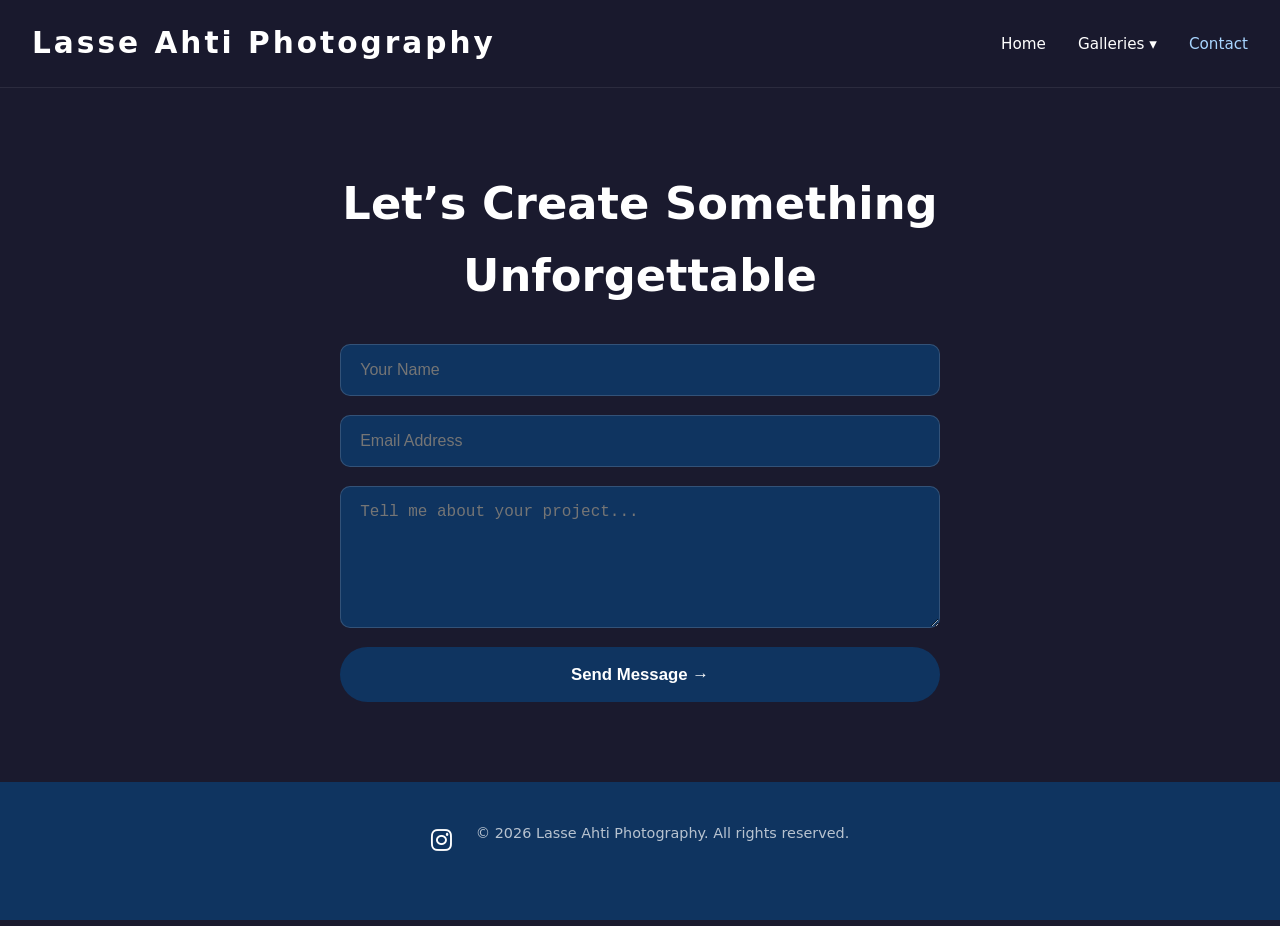
<file: contact.html>
<!DOCTYPE html>
<html lang="en">
<head>
  <meta charset="UTF-8">
  <meta name="viewport" content="width=device-width, initial-scale=1.0">
  <title>Contact • Lasse Ahti Photography • </title>
  <link rel="stylesheet" href="https://cdnjs.cloudflare.com/ajax/libs/font-awesome/6.5.1/css/all.min.css">
  <link rel="stylesheet" href="assets/css/style.css">
</head>
<body>
  <header>
    <nav>
      <a href="index.html" class="logo">Lasse Ahti Photography</a>
      <ul class="nav-menu" id="nav-menu">
        <li><a href="index.html">Home</a></li>
        <li class="nav-dropdown">
          <a href="gallery.html">Galleries ▾</a>
          <div class="nav-dropdown-content" id="gallery-nav-links"></div>
        </li>
        <!-- <li><a href="about.html">About</a></li> -->
        <li><a href="contact.html" class="active">Contact</a></li>
      </ul>
      <button class="nav-toggle" id="nav-toggle" aria-label="Menu">
        <i class="fas fa-bars"></i>
      </button>
    </nav>
  </header>

  <main class="page-content contact">
    <h1>Let’s Create Something Unforgettable</h1>
    <form id="contact-form">
      <input type="text" placeholder="Your Name" required>
      <input type="email" placeholder="Email Address" required>
      <textarea placeholder="Tell me about your project..." rows="6" required></textarea>
      <button type="submit">Send Message →</button>
    </form>
  </main>

  <footer>
    <div class="social-icons">
      <a href="https://www.instagram.com/lassejahti/" aria-label="Instagram"><i class="fab fa-instagram"></i></a>
      <!-- <a href="#" aria-label="Behance"><i class="fab fa-behance"></i></a>
      <a href="#" aria-label="Twitter"><i class="fab fa-twitter"></i></a>
      <a href="#" aria-label="LinkedIn"><i class="fab fa-linkedin-in"></i></a>
    </div> -->
    <p class="copyright">© 2026 Lasse Ahti Photography. All rights reserved.</p>
  </footer>

  <script src="assets/js/main.js"></script>
  <script>
    document.getElementById('contact-form').addEventListener('submit', function(e) {
      e.preventDefault();
      const btn = this.querySelector('button');
      btn.textContent = 'Sending...';
      setTimeout(() => {
        alert('Message received. I’ll get back to you soon.');
        this.reset();
        btn.textContent = 'Send Message →';
      }, 800);
    });
  </script>
</body>
</html>
</file>
<file: assets/css/style.css>
/* LENS Portfolio - Shared Styles */
*, *::before, *::after { margin: 0; padding: 0; box-sizing: border-box; }

:root {
  --bg: #1a1a2e;
  --card: #16213e;
  --accent: #0f3460;
  --text: #ffffff;
  --muted: #a0b4d0;
  --thumb-size: 300px;
}

body {
  font-family: system-ui, -apple-system, BlinkMacSystemFont, "Segoe UI", Roboto, sans-serif;
  background: var(--bg);
  color: var(--text);
  line-height: 1.6;
  min-height: 100vh;
  display: flex;
  flex-direction: column;
}

/* Header / Nav */
header {
  position: sticky;
  top: 0;
  z-index: 1000;
  background: rgba(26, 26, 46, 0.95);
  backdrop-filter: blur(12px);
  border-bottom: 1px solid rgba(255,255,255,0.08);
}

nav {
  max-width: 1400px;
  margin: 0 auto;
  padding: 1.25rem 2rem;
  display: flex;
  align-items: center;
  justify-content: space-between;
}

.logo {
  font-size: 1.85rem;
  font-weight: 700;
  letter-spacing: 3px;
  color: #fff;
  text-decoration: none;
}

.nav-menu {
  display: flex;
  gap: 2rem;
  list-style: none;
  align-items: center;
}

.nav-menu a {
  color: var(--text);
  text-decoration: none;
  font-weight: 500;
  transition: color 0.3s;
  font-size: 0.95rem;
}

.nav-menu a:hover,
.nav-menu a.active {
  color: #a8d5ff;
}

.nav-toggle {
  display: none;
  background: none;
  border: none;
  color: white;
  font-size: 1.6rem;
  cursor: pointer;
}

/* Dropdown for galleries */
.nav-dropdown {
  position: relative;
}

.nav-dropdown-content {
  display: none;
  position: absolute;
  top: 100%;
  left: 0;
  background: var(--card);
  min-width: 180px;
  border-radius: 8px;
  box-shadow: 0 10px 30px rgba(0,0,0,0.4);
  padding: 0.5rem 0;
  z-index: 100;
}

.nav-dropdown:hover .nav-dropdown-content {
  display: block;
}

.nav-dropdown-content a {
  display: block;
  padding: 0.6rem 1.2rem;
  white-space: nowrap;
}

/* Hero */
.hero {
  height: 85vh;
  background: linear-gradient(rgba(15,52,96,0.55), rgba(26,26,46,0.75)),
              url('https://picsum.photos/id/1015/1920/1080') center/cover no-repeat;
  display: flex;
  align-items: center;
  justify-content: center;
  text-align: center;
}

.hero-content {
  max-width: 820px;
  padding: 0 2rem;
}

.hero h1 {
  font-size: clamp(2.8rem, 7vw, 5rem);
  font-weight: 700;
  line-height: 1.05;
  margin-bottom: 1.25rem;
}

.hero p {
  font-size: 1.25rem;
  margin-bottom: 2.5rem;
  opacity: 0.92;
}

.cta-button {
  display: inline-block;
  padding: 1.1rem 2.8rem;
  background: var(--accent);
  color: white;
  text-decoration: none;
  border-radius: 50px;
  font-weight: 600;
  transition: all 0.4s cubic-bezier(0.23,1,0.32,1);
  box-shadow: 0 8px 25px rgba(15,52,96,0.4);
}

.cta-button:hover {
  background: #1a3a70;
  transform: translateY(-4px) scale(1.02);
}

/* Gallery Section */
.gallery-section {
  padding: 5rem 2rem;
  max-width: 1400px;
  margin: 0 auto;
  flex: 1;
}

.gallery-section h1 {
  text-align: center;
  font-size: 2.8rem;
  margin-bottom: 0.5rem;
}

.section-subtitle {
  text-align: center;
  color: var(--muted);
  margin-bottom: 3rem;
}

.gallery-grid {
  display: grid;
  grid-template-columns: repeat(auto-fit, minmax(var(--thumb-size), 1fr));
  gap: 1.75rem;
}

.gallery-item {
  position: relative;
  overflow: hidden;
  border-radius: 14px;
  box-shadow: 0 12px 35px rgba(0,0,0,0.55);
  transition: transform 0.45s cubic-bezier(0.23,1,0.32,1), box-shadow 0.45s;
  aspect-ratio: 4/3;
  cursor: pointer;
}

.gallery-item:hover {
  transform: scale(1.03);
  box-shadow: 0 25px 60px rgba(15,52,96,0.55);
}

.gallery-item img {
  width: 100%;
  height: 100%;
  object-fit: cover;
  transition: transform 0.5s;
}

.gallery-item:hover img {
  transform: scale(1.12);
}

.overlay {
  position: absolute;
  inset: 0;
  background: linear-gradient(to top, rgba(15,52,96,0.92) 25%, transparent 65%);
  display: flex;
  flex-direction: column;
  justify-content: flex-end;
  padding: 1.75rem;
  opacity: 0;
  transition: opacity 0.35s;
}

.gallery-item:hover .overlay {
  opacity: 1;
}

.overlay h3 {
  font-size: 1.35rem;
  font-weight: 700;
  margin-bottom: 0.25rem;
}

.overlay span {
  font-size: 0.9rem;
  opacity: 0.85;
}

/* Gallery cards on homepage */
.gallery-cards {
  display: grid;
  grid-template-columns: repeat(auto-fit, minmax(280px, 1fr));
  gap: 2rem;
  margin-top: 2rem;
}

.gallery-card {
  background: var(--card);
  border-radius: 16px;
  overflow: hidden;
  transition: transform 0.3s, box-shadow 0.3s;
  text-decoration: none;
  color: white;
}

.gallery-card:hover {
  transform: translateY(-8px);
  box-shadow: 0 20px 50px rgba(15,52,96,0.4);
}

.gallery-card img {
  width: 100%;
  height: 220px;
  object-fit: cover;
}

.gallery-card-content {
  padding: 1.5rem;
}

.gallery-card h3 {
  font-size: 1.4rem;
  margin-bottom: 0.4rem;
}

.gallery-card p {
  color: var(--muted);
  font-size: 0.95rem;
}

/* Lightbox */
.lightbox {
  position: fixed;
  inset: 0;
  background: rgba(10,10,20,0.97);
  display: none;
  align-items: center;
  justify-content: center;
  z-index: 2000;
  padding: 2rem;
}

.lightbox.active {
  display: flex;
}

.lightbox-content {
  position: relative;
  max-width: 92%;
  max-height: 92vh;
}

.lightbox img {
  max-height: 80vh;
  border-radius: 12px;
  box-shadow: 0 30px 90px rgba(0,0,0,0.8);
  display: block;
}

.lightbox-caption {
  position: absolute;
  bottom: -65px;
  left: 50%;
  transform: translateX(-50%);
  background: rgba(22,33,62,0.95);
  padding: 1rem 2rem;
  border-radius: 12px;
  text-align: center;
  min-width: 280px;
}

.lightbox-close,
.lightbox-arrow {
  position: absolute;
  background: rgba(15,52,96,0.85);
  color: white;
  border: none;
  width: 50px;
  height: 50px;
  border-radius: 50%;
  font-size: 1.3rem;
  cursor: pointer;
  display: flex;
  align-items: center;
  justify-content: center;
  transition: all 0.3s;
}

.lightbox-close { top: 25px; right: 25px; }
.lightbox-arrow { top: 50%; transform: translateY(-50%); }
.lightbox-arrow:hover,
.lightbox-close:hover { background: #1a3a70; transform: scale(1.1); }
.lightbox-arrow.left { left: 25px; }
.lightbox-arrow.right { right: 25px; }

/* About & Contact */
.page-content {
  max-width: 900px;
  margin: 0 auto;
  padding: 5rem 2rem;
  flex: 1;
}

.page-content h1 {
  text-align: center;
  font-size: 2.8rem;
  margin-bottom: 2rem;
}

.about-img {
  width: 220px;
  height: 220px;
  border-radius: 50%;
  object-fit: cover;
  border: 6px solid var(--accent);
  display: block;
  margin: 0 auto 2rem;
}

.contact form {
  display: flex;
  flex-direction: column;
  gap: 1.2rem;
  max-width: 600px;
  margin: 0 auto;
}

.contact form input,
.contact form textarea {
  padding: 1rem 1.2rem;
  background: #0f3460;
  border: 1px solid rgba(255,255,255,0.15);
  color: white;
  border-radius: 10px;
  font-size: 1rem;
}

.contact form button {
  padding: 1.1rem;
  background: var(--accent);
  color: white;
  border: none;
  border-radius: 50px;
  font-size: 1.05rem;
  font-weight: 600;
  cursor: pointer;
  transition: background 0.3s;
}

.contact form button:hover {
  background: #1a3a70;
}

/* Footer */
footer {
  background: #0f3460;
  padding: 2.5rem 2rem;
  text-align: center;
  margin-top: auto;
}

.social-icons {
  display: flex;
  justify-content: center;
  gap: 1.5rem;
  margin-bottom: 1.2rem;
}

.social-icons a {
  color: white;
  font-size: 1.5rem;
  transition: color 0.3s, transform 0.3s;
}

.social-icons a:hover {
  color: #a8d5ff;
  transform: translateY(-3px);
}

.copyright {
  font-size: 0.9rem;
  opacity: 0.7;
}

/* Empty state */
.empty-gallery {
  text-align: center;
  padding: 4rem 2rem;
  color: var(--muted);
}

.empty-gallery i {
  font-size: 3rem;
  margin-bottom: 1rem;
  opacity: 0.5;
}

/* Responsive */
@media (max-width: 768px) {
  .nav-menu {
    display: none;
    flex-direction: column;
    background: var(--card);
    position: absolute;
    top: 100%;
    left: 0;
    right: 0;
    padding: 1.5rem;
    gap: 1rem;
  }
  .nav-menu.active { display: flex; }
  .nav-toggle { display: block; }
  .nav-dropdown-content {
    position: static;
    display: none;
    box-shadow: none;
    background: transparent;
    padding-left: 1rem;
  }
  .nav-dropdown.open .nav-dropdown-content { display: block; }
  .gallery-grid {
    grid-template-columns: repeat(auto-fit, minmax(260px, 1fr));
  }
}

/* Lazy loading helpers */
.gallery-item img,
.gallery-card img {
  background: #16213e;
}

.gallery-item img:not(.loaded),
.gallery-card img:not(.loaded) {
  /* subtle pulse while waiting to load */
  animation: pulse 1.6s ease-in-out infinite;
}

@keyframes pulse {
  0%, 100% { opacity: 0.7; }
  50% { opacity: 1; }
}

.gallery-item img.loaded,
.gallery-card img.loaded {
  animation: none;
}
</file>
